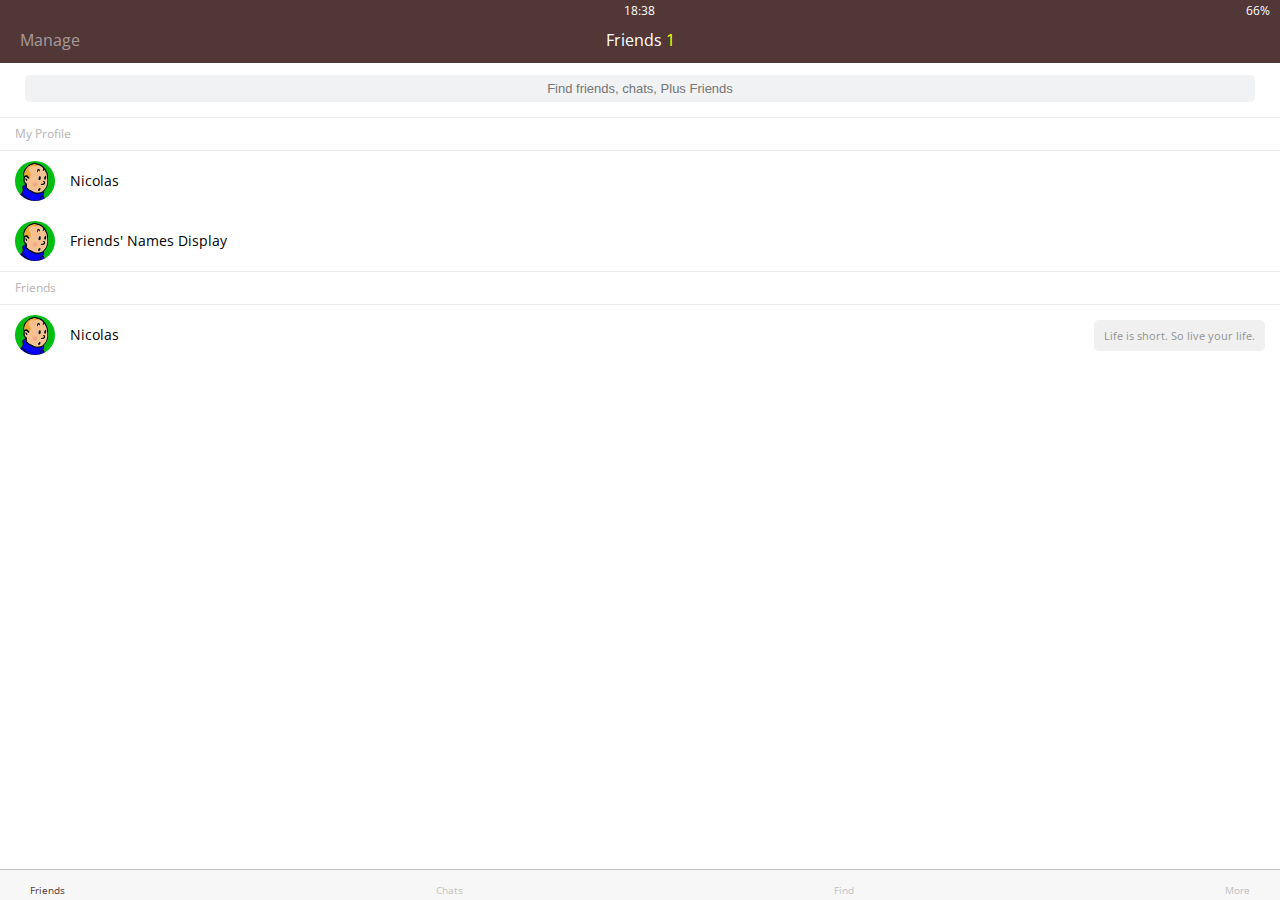
<file: index.html>
<!DOCTYPE html>
<html lang="en">
  <head>
    <meta charset="UTF-8" />
    <meta name="viewport" content="width=device-width, initial-scale=1.0" />
    <meta http-equiv="X-UA-Compatible" content="ie=edge" />
    <link
      rel="stylesheet"
      href="https://use.fontawesome.com/releases/v5.7.2/css/all.css"
      integrity="sha384-fnmOCqbTlWIlj8LyTjo7mOUStjsKC4pOpQbqyi7RrhN7udi9RwhKkMHpvLbHG9Sr"
      crossorigin="anonymous"
    />
    <title>Friends</title>
    <link rel="stylesheet" href="css/style.css" />
  </head>
  <body>
    <header class="top-header">
      <div class="header__top">
        <div class="header__column">
          <i class="fas fa-plane"></i>
          <i class="fas fa-wifi"></i>
        </div>
        <div class="header__column">
          <span class="header__time">18:38</span>
        </div>
        <div class="header__column">
          <i class="fas fa-moon"></i>
          <i class="fab fa-bluetooth-b"></i>
          <span class="header__battery">
            66% <i class="fas fa-battery-three-quarters"></i>
          </span>
        </div>
      </div>
      <div class="header__bottom">
        <div class="header__column">
          <span class="header__text">Manage</span>
        </div>
        <div class="header__column">
          <span class="header__text"
            >Friends
            <span class="header__number">1</span>
          </span>
        </div>
        <div class="header__column">
          <i class="fas fa-cog fa-lg"></i>
        </div>
      </div>
    </header>
    <main class="friends">
      <div class="search-bar">
        <i class="fas fa-search"></i>
        <input type="text" placeholder="Find friends, chats, Plus Friends" />
      </div>
      <section class="friends__section">
        <header class="friends__section-header">
          <h6 class="friends__section-title">My Profile</h6>
        </header>
        <div class="friends__section-rows">
          <div class="friends__section-row">
            <img src="images/avatar.jpg" alt="" />
            <a href="profile.html" class="friends__section-name">
              Nicolas
            </a>
          </div>
          <div class="friends__section-row">
            <img src="images/avatar.jpg" alt="" />
            <span class="friends__section-name">Friends' Names Display</span>
          </div>
        </div>
      </section>
      <section class="friends__section">
        <header class="friends__section-header">
          <h6 class="friends__section-title">Friends</h6>
        </header>
        <div class="friends__section-rows">
          <div class="friends__section-row with-tagline">
            <div class="friends__section-column">
              <img src="images/avatar.jpg" />
              <span class="friends__section-name">Nicolas</span>
            </div>
            <span class="friends__section-tagline">
              Life is short. So live your life.
            </span>
          </div>
        </div>
      </section>
    </main>
    <nav class="tab-bar">
      <a href="index.html" class="tab-bar__tab tab-bar__tab--selected">
        <i class="fas fa-user"></i>
        <span class="tab-bar__title">Friends</span>
      </a>
      <a href="chats.html" class="tab-bar__tab">
        <i class="fas fa-comment"></i>
        <span class="tab-bar__title">Chats</span>
      </a>
      <a href="find.html" class="tab-bar__tab">
        <i class="fas fa-search"></i>
        <span class="tab-bar__title">Find</span>
      </a>
      <a href="more.html" class="tab-bar__tab">
        <i class="fas fa-ellipsis-h"></i>
        <span class="tab-bar__title">More</span>
      </a>
    </nav>
    <div class="bigScreenText">
      <span>Please make your screen smaller</span>
    </div>
  </body>
</html>
</file>
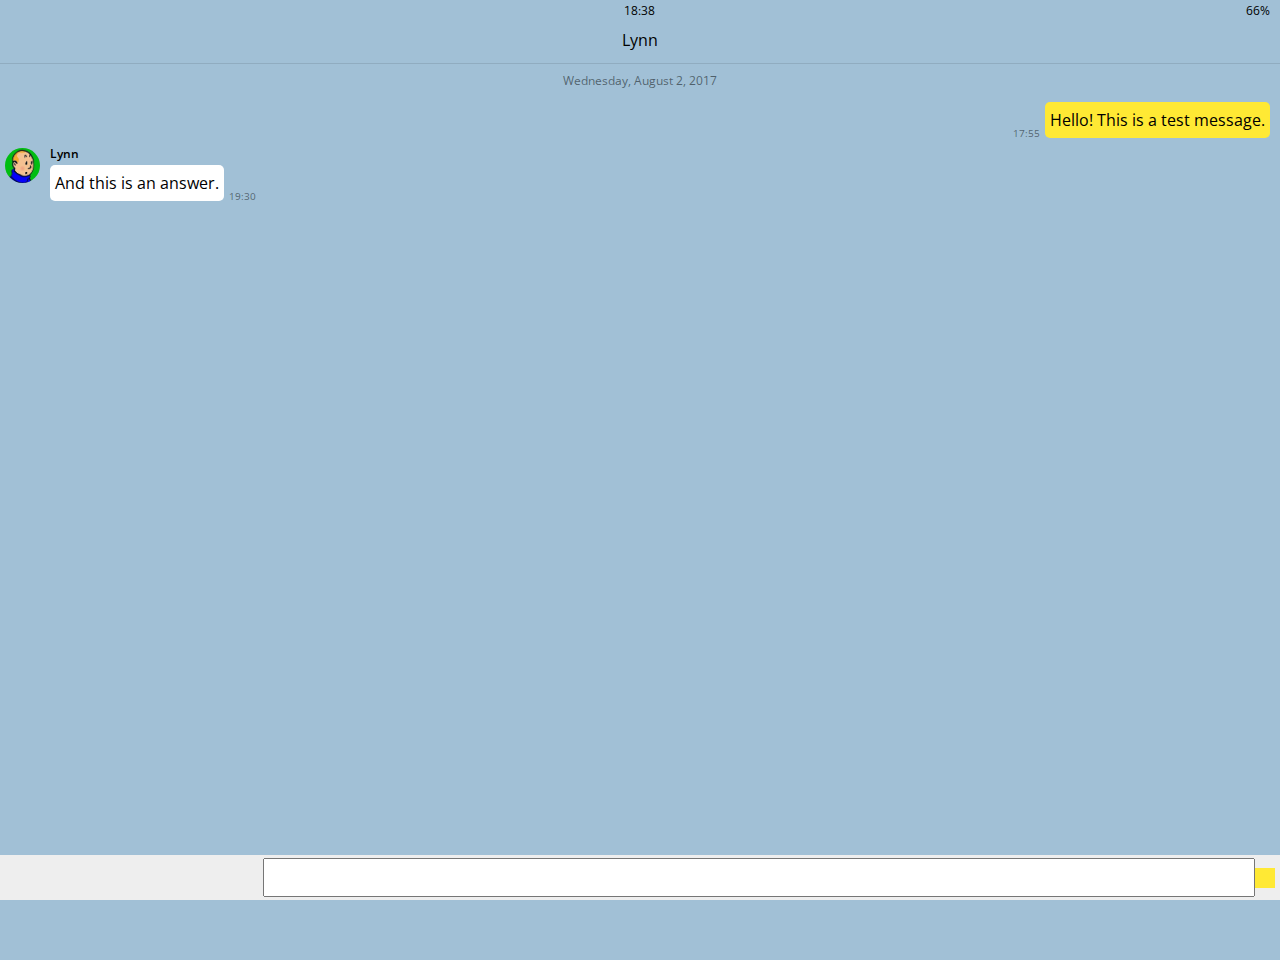
<file: chat.html>
<!DOCTYPE html>
<html lang="en">
  <head>
    <meta charset="UTF-8" />
    <meta name="viewport" content="width=device-width, initial-scale=1.0" />
    <meta http-equiv="X-UA-Compatible" content="ie=edge" />
    <link
      rel="stylesheet"
      href="https://use.fontawesome.com/releases/v5.7.2/css/all.css"
      integrity="sha384-fnmOCqbTlWIlj8LyTjo7mOUStjsKC4pOpQbqyi7RrhN7udi9RwhKkMHpvLbHG9Sr"
      crossorigin="anonymous"
    />
    <title>Chat</title>
    <link rel="stylesheet" href="css/style.css" />
  </head>
  <body class="body-chat">
    <header class="top-header chat-header">
      <div class="header__top">
        <div class="header__column">
          <i class="fas fa-plane"></i>
          <i class="fas fa-wifi"></i>
        </div>
        <div class="header__column">
          <span class="header__time">18:38</span>
        </div>
        <div class="header__column">
          <i class="fas fa-moon"></i>
          <i class="fab fa-bluetooth-b"></i>
          <span class="header__battery">
            66% <i class="fas fa-battery-three-quarters"></i>
          </span>
        </div>
      </div>
      <div class="header__bottom">
        <div class="header__column">
          <a href="chats.html">
            <i class="fas fa-chevron-left fa-lg"></i>
          </a>
        </div>
        <div class="header__column">
          <span class="header__text">Lynn</span>
        </div>
        <div class="header__column">
          <i class="fas fa-search"></i>
          <i class="fas fa-bars"></i>
        </div>
      </div>
    </header>
    <main class="chat">
      <div class="date-divider">
        <span class="date-divider__text">Wednesday, August 2, 2017</span>
      </div>
      <div class="chat__message chat__message-from-me">
        <span class="chat__message-time">17:55</span>
        <span class="chat__message-body">Hello! This is a test message.</span>
      </div>
      <div class="chat__message chat__message-to-me">
        <img src="images/avatar.jpg" class="chat__message-avatar" />
        <div class="chat__message-center">
          <h3 class="chat__message-username">Lynn</h3>
          <span class="chat__message-body">And this is an answer.</span>
        </div>
        <span class="chat__message-time">19:30</span>
      </div>
    </main>
    <div class="type-message">
      <i class="fas fa-plus fa-lg"></i>
      <div class="type-message__input">
        <input type="text" />
        <i class="far fa-smile fa-lg"></i>
        <span class="record-message">
          <i class="fas fa-microphone fa-lg"></i>
        </span>
      </div>
    </div>
    <div class="bigScreenText">
      <span>Please make your screen smaller</span>
    </div>
  </body>
</html>
</file>
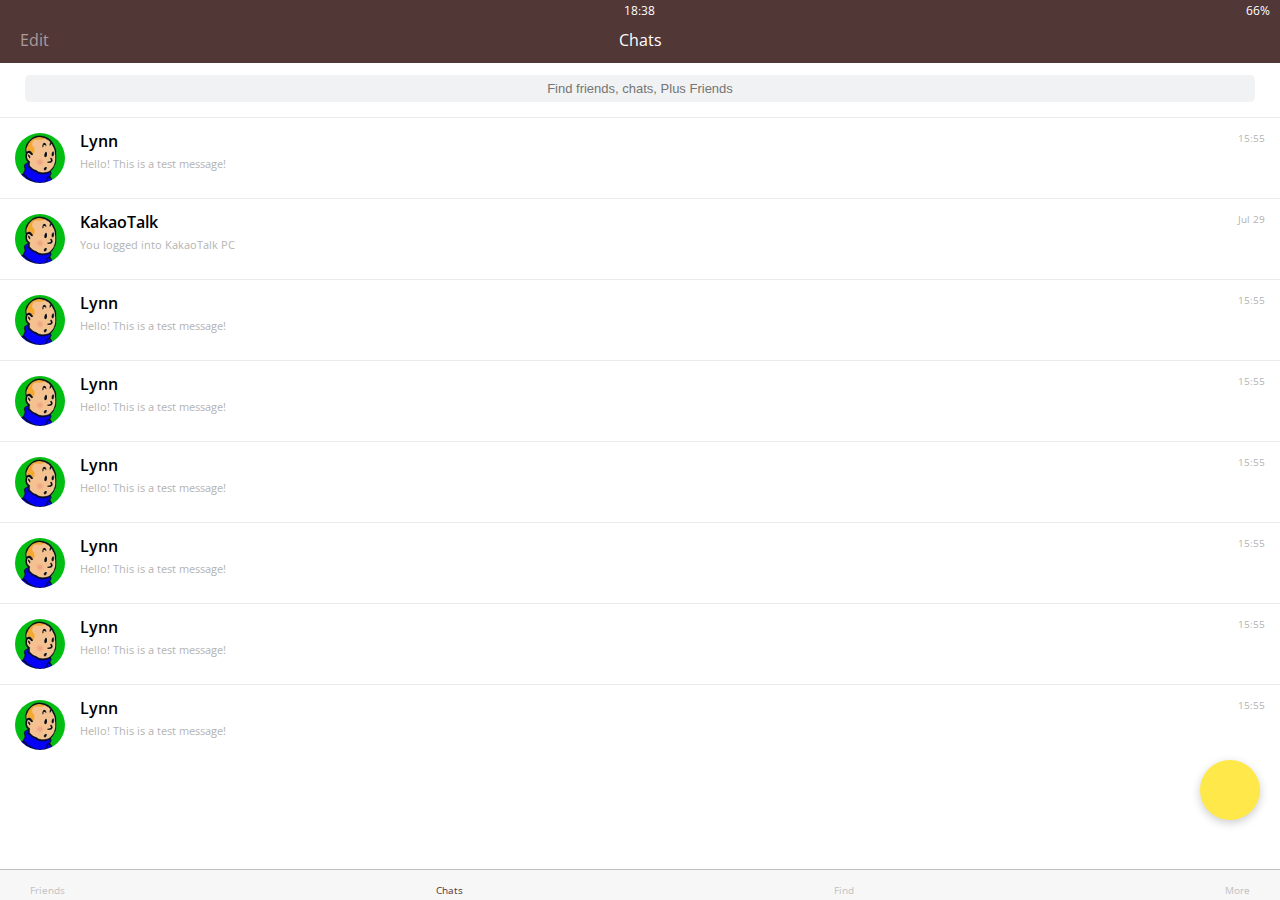
<file: chats.html>
<!DOCTYPE html>
<html lang="en">
  <head>
    <meta charset="UTF-8" />
    <meta name="viewport" content="width=device-width, initial-scale=1.0" />
    <meta http-equiv="X-UA-Compatible" content="ie=edge" />
    <link
      rel="stylesheet"
      href="https://use.fontawesome.com/releases/v5.7.2/css/all.css"
      integrity="sha384-fnmOCqbTlWIlj8LyTjo7mOUStjsKC4pOpQbqyi7RrhN7udi9RwhKkMHpvLbHG9Sr"
      crossorigin="anonymous"
    />
    <title>Chats</title>
    <link rel="stylesheet" href="css/style.css" />
  </head>
  <body>
    <header class="top-header">
      <div class="header__top">
        <div class="header__column">
          <i class="fas fa-plane"></i>
          <i class="fas fa-wifi"></i>
        </div>
        <div class="header__column">
          <span class="header__time">18:38</span>
        </div>
        <div class="header__column">
          <i class="fas fa-moon"></i>
          <i class="fab fa-bluetooth-b"></i>
          <span class="header__battery">
            66% <i class="fas fa-battery-three-quarters"></i>
          </span>
        </div>
      </div>
      <div class="header__bottom">
        <div class="header__column">
          <span class="header__text">Edit</span>
        </div>
        <div class="header__column">
          <span class="header__text">
            Chats <i class="fas fa-caret-down"></i>
          </span>
        </div>
        <div class="header__column"></div>
      </div>
    </header>
    <main class="chats">
      <div class="search-bar">
        <i class="fas fa-search"></i>
        <input type="text" placeholder="Find friends, chats, Plus Friends" />
      </div>
      <ul class="chats__list">
        <li class="chats__chat">
          <a href="chat.html">
            <div class="chat__content">
              <img src="images/avatar.jpg" />
              <div class="chat__preview">
                <h3 class="chat__user">Lynn</h3>
                <span class="chat__last-message">
                  Hello! This is a test message!
                </span>
              </div>
            </div>
            <span class="chat__date-time">15:55</span>
          </a>
        </li>
        <li class="chats__chat">
          <a href="chat.html">
            <div class="chat__content">
              <img src="images/avatar.jpg" />
              <div class="chat__preview">
                <h3 class="chat__user">KakaoTalk</h3>
                <span class="chat__last-message">
                  You logged into KakaoTalk PC
                </span>
              </div>
            </div>
            <span class="chat__date-time">Jul 29</span>
          </a>
        </li>
        <li class="chats__chat">
          <a href="chat.html">
            <div class="chat__content">
              <img src="images/avatar.jpg" />
              <div class="chat__preview">
                <h3 class="chat__user">Lynn</h3>
                <span class="chat__last-message">
                  Hello! This is a test message!
                </span>
              </div>
            </div>
            <span class="chat__date-time">15:55</span>
          </a>
        </li>
        <li class="chats__chat">
          <a href="chat.html">
            <div class="chat__content">
              <img src="images/avatar.jpg" />
              <div class="chat__preview">
                <h3 class="chat__user">Lynn</h3>
                <span class="chat__last-message">
                  Hello! This is a test message!
                </span>
              </div>
            </div>
            <span class="chat__date-time">15:55</span>
          </a>
        </li>
        <li class="chats__chat">
          <a href="chat.html">
            <div class="chat__content">
              <img src="images/avatar.jpg" />
              <div class="chat__preview">
                <h3 class="chat__user">Lynn</h3>
                <span class="chat__last-message">
                  Hello! This is a test message!
                </span>
              </div>
            </div>
            <span class="chat__date-time">15:55</span>
          </a>
        </li>
        <li class="chats__chat">
          <a href="chat.html">
            <div class="chat__content">
              <img src="images/avatar.jpg" />
              <div class="chat__preview">
                <h3 class="chat__user">Lynn</h3>
                <span class="chat__last-message">
                  Hello! This is a test message!
                </span>
              </div>
            </div>
            <span class="chat__date-time">15:55</span>
          </a>
        </li>
        <li class="chats__chat">
          <a href="chat.html">
            <div class="chat__content">
              <img src="images/avatar.jpg" />
              <div class="chat__preview">
                <h3 class="chat__user">Lynn</h3>
                <span class="chat__last-message">
                  Hello! This is a test message!
                </span>
              </div>
            </div>
            <span class="chat__date-time">15:55</span>
          </a>
        </li>
        <li class="chats__chat">
          <a href="chat.html">
            <div class="chat__content">
              <img src="images/avatar.jpg" />
              <div class="chat__preview">
                <h3 class="chat__user">Lynn</h3>
                <span class="chat__last-message">
                  Hello! This is a test message!
                </span>
              </div>
            </div>
            <span class="chat__date-time">15:55</span>
          </a>
        </li>
      </ul>
      <div class="chat-btn">
        <i class="fas fa-comment"></i>
      </div>
    </main>
    <nav class="tab-bar">
      <a href="index.html" class="tab-bar__tab">
        <i class="fas fa-user"></i>
        <span class="tab-bar__title">Friends</span>
      </a>
      <a href="chats.html" class="tab-bar__tab tab-bar__tab--selected">
        <i class="fas fa-comment"></i>
        <span class="tab-bar__title">Chats</span>
      </a>
      <a href="find.html" class="tab-bar__tab">
        <i class="fas fa-search"></i>
        <span class="tab-bar__title">Find</span>
      </a>
      <a href="more.html" class="tab-bar__tab">
        <i class="fas fa-ellipsis-h"></i>
        <span class="tab-bar__title">More</span>
      </a>
    </nav>
    <div class="bigScreenText">
      <span>Please make your screen smaller</span>
    </div>
  </body>
</html>
</file>
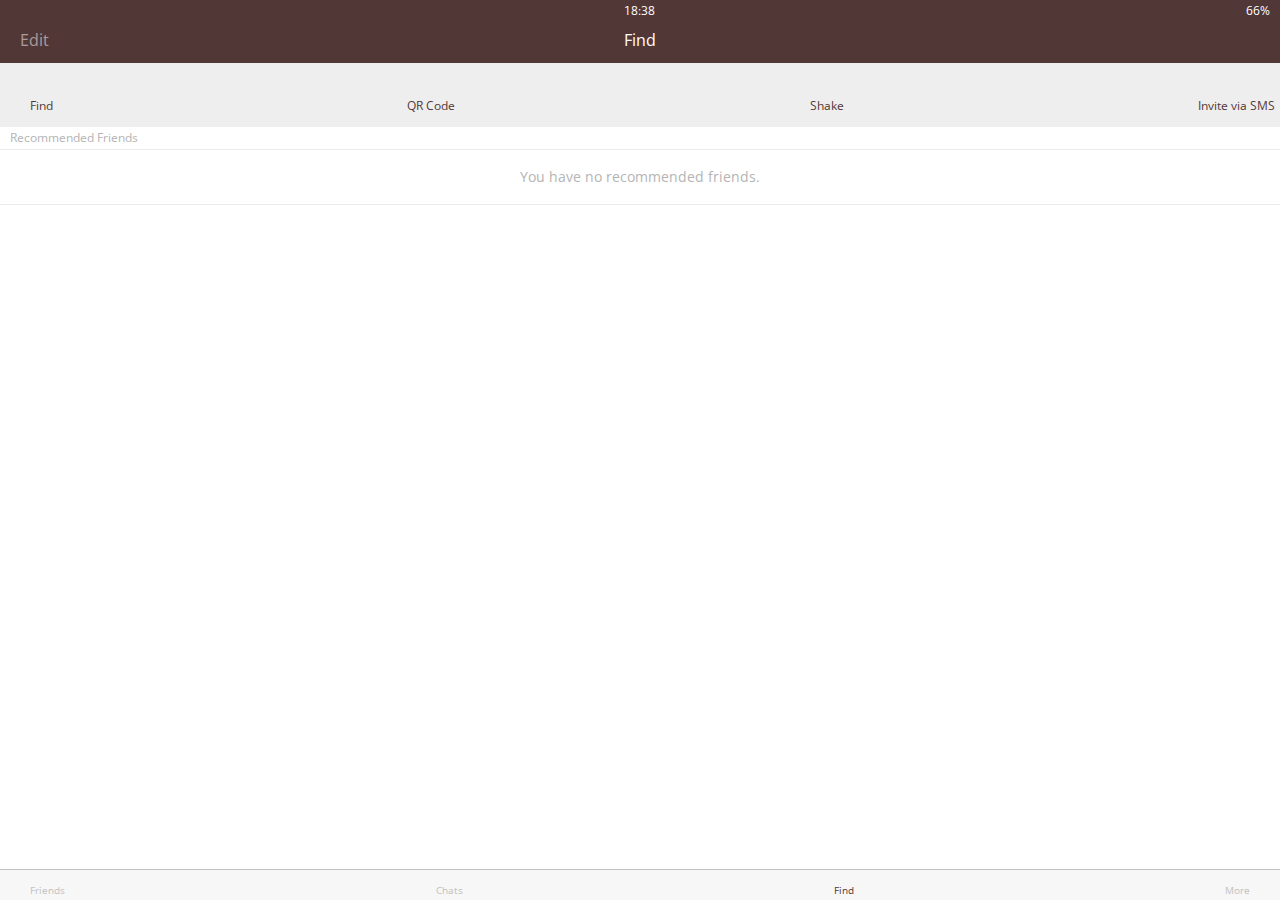
<file: find.html>
<!DOCTYPE html>
<html lang="en">
  <head>
    <meta charset="UTF-8" />
    <meta name="viewport" content="width=device-width, initial-scale=1.0" />
    <meta http-equiv="X-UA-Compatible" content="ie=edge" />
    <link
      rel="stylesheet"
      href="https://use.fontawesome.com/releases/v5.7.2/css/all.css"
      integrity="sha384-fnmOCqbTlWIlj8LyTjo7mOUStjsKC4pOpQbqyi7RrhN7udi9RwhKkMHpvLbHG9Sr"
      crossorigin="anonymous"
    />
    <title>Find</title>
    <link rel="stylesheet" href="css/style.css" />
  </head>
  <body>
    <header class="top-header">
      <div class="header__top">
        <div class="header__column">
          <i class="fas fa-plane"></i>
          <i class="fas fa-wifi"></i>
        </div>
        <div class="header__column">
          <span class="header__time">18:38</span>
        </div>
        <div class="header__column">
          <i class="fas fa-moon"></i>
          <i class="fab fa-bluetooth-b"></i>
          <span class="header__battery">
            66% <i class="fas fa-battery-three-quarters"></i>
          </span>
        </div>
      </div>
      <div class="header__bottom">
        <div class="header__column">
          <span class="header__text">Edit</span>
        </div>
        <div class="header__column">
          <span class="header__text">Find</span>
        </div>
        <div class="header__column"></div>
      </div>
    </header>
    <main class="find">
      <section class="find__options">
        <div class="find__option">
          <i class="far fa-address-book fa-lg"></i>
          <span class="find__option-title">Find</span>
        </div>
        <div class="find__option">
          <i class="fas fa-qrcode fa-lg"></i>
          <span class="find__option-title">QR Code</span>
        </div>
        <div class="find__option">
          <i class="fas fa-mobile-alt fa-lg"></i>
          <span class="find__option-title">Shake</span>
        </div>
        <div class="find__option">
          <i class="far fa-envelope fa-lg"></i>
          <span class="find__option-title">Invite via SMS</span>
        </div>
      </section>
      <section class="find__recommended">
        <header>
          <h6 class="recommended__title">Recommended Friends</h6>
        </header>
        <div class="recommended__none">
          <span class="recommended__text">
            You have no recommended friends.
          </span>
        </div>
      </section>
    </main>
    <nav class="tab-bar">
      <a href="index.html" class="tab-bar__tab">
        <i class="fas fa-user"></i>
        <span class="tab-bar__title">Friends</span>
      </a>
      <a href="chats.html" class="tab-bar__tab">
        <i class="fas fa-comment"></i>
        <span class="tab-bar__title">Chats</span>
      </a>
      <a href="find.html" class="tab-bar__tab tab-bar__tab--selected">
        <i class="fas fa-search"></i>
        <span class="tab-bar__title">Find</span>
      </a>
      <a href="more.html" class="tab-bar__tab">
        <i class="fas fa-ellipsis-h"></i>
        <span class="tab-bar__title">More</span>
      </a>
    </nav>
    <div class="bigScreenText">
      <span>Please make your screen smaller</span>
    </div>
  </body>
</html>
</file>
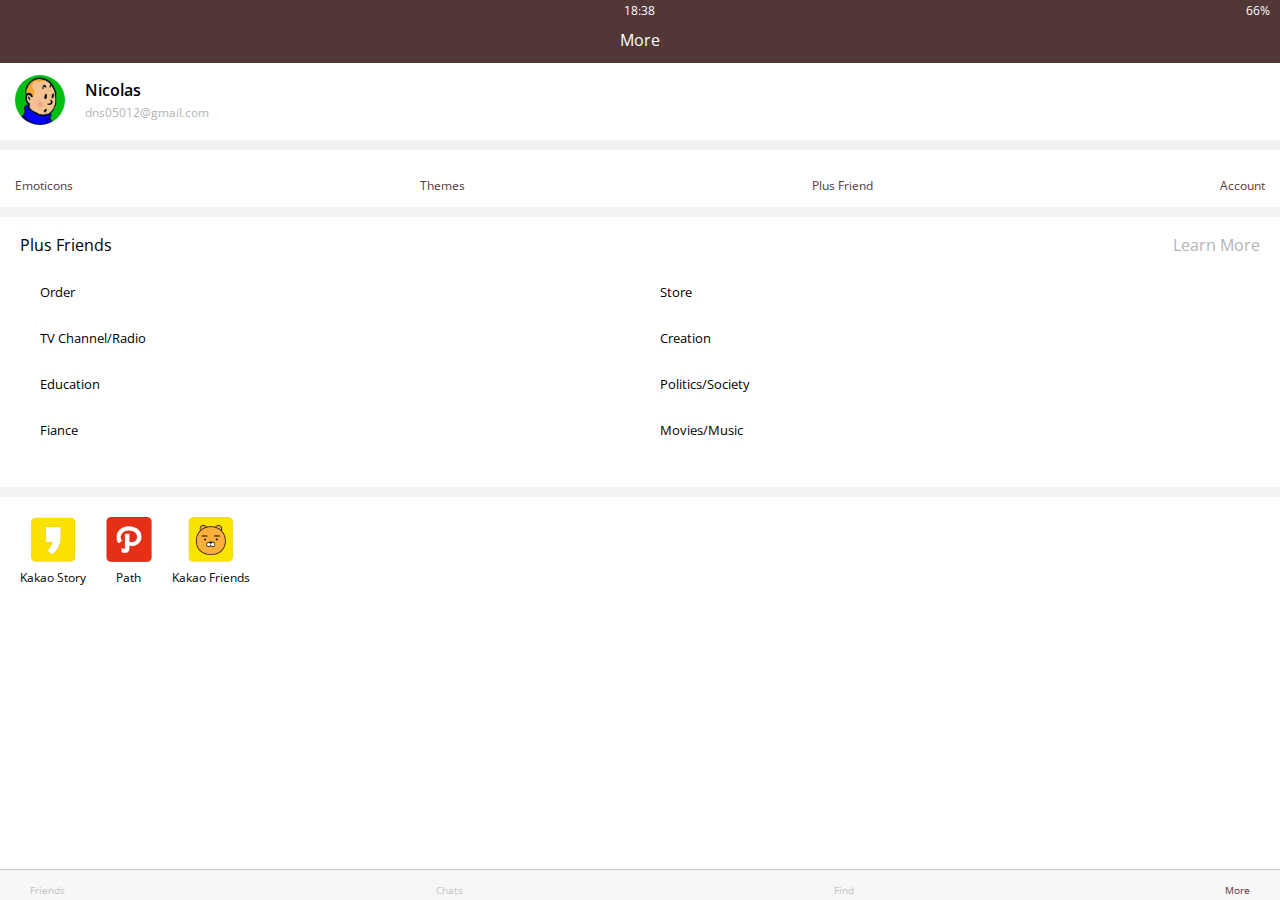
<file: more.html>
<!DOCTYPE html>
<html lang="en">
  <head>
    <meta charset="UTF-8" />
    <meta name="viewport" content="width=device-width, initial-scale=1.0" />
    <meta http-equiv="X-UA-Compatible" content="ie=edge" />
    <link
      rel="stylesheet"
      href="https://use.fontawesome.com/releases/v5.7.2/css/all.css"
      integrity="sha384-fnmOCqbTlWIlj8LyTjo7mOUStjsKC4pOpQbqyi7RrhN7udi9RwhKkMHpvLbHG9Sr"
      crossorigin="anonymous"
    />
    <title>More</title>
    <link rel="stylesheet" href="css/style.css" />
  </head>
  <body>
    <header class="top-header">
      <div class="header__top">
        <div class="header__column">
          <i class="fas fa-plane"></i>
          <i class="fas fa-wifi"></i>
        </div>
        <div class="header__column">
          <span class="header__time">18:38</span>
        </div>
        <div class="header__column">
          <i class="fas fa-moon"></i>
          <i class="fab fa-bluetooth-b"></i>
          <span class="header__battery">
            66% <i class="fas fa-battery-three-quarters"></i>
          </span>
        </div>
      </div>
      <div class="header__bottom">
        <div class="header__column"></div>
        <div class="header__column">
          <span class="header__text">More</span>
        </div>
        <div class="header__column">
          <i class="fas fa-cog fa-lg"></i>
        </div>
      </div>
    </header>
    <main class="more">
      <header class="more__header">
        <div class="more-header__column">
          <img src="images/avatar.jpg" />
          <div class="more-header__info">
            <h3 class="more-header__title">Nicolas</h3>
            <span class="more-header__subtitle">
              dns05012@gmail.com
            </span>
          </div>
        </div>
        <i class="far fa-comment-alt fa-2x"></i>
      </header>
      <section class="more__options">
        <div class="more__option">
          <i class="fas fa-smile fa-2x"></i>
          <span class="more__option-title">Emoticons</span>
        </div>
        <div class="more__option">
          <i class="fas fa-paint-brush fa-2x"></i>
          <span class="more__option-title">Themes</span>
        </div>
        <div class="more__option">
          <i class="fas fa-handshake fa-2x"></i>
          <span class="more__option-title">Plus Friend</span>
        </div>
        <div class="more__option">
          <i class="fas fa-user-circle fa-2x"></i>
          <span class="more__option-title">Account</span>
        </div>
      </section>
      <section class="more__plus-friends">
        <header class="plus-friends__header">
          <h2 class="plus-friends__title">Plus Friends</h2>
          <span class="plus-friends__learn-more">
            <i class="fas fa-info-circle"></i>
            Learn More
          </span>
        </header>
        <div class="plus-friends__items">
          <div class="plus-friends__item">
            <i class="fas fa-utensils"></i>
            <span class="plus-friends__item-title">Order</span>
          </div>
          <div class="plus-friends__item">
            <i class="fas fa-store"></i>
            <span class="plus-friends__item-title">Store</span>
          </div>
          <div class="plus-friends__item">
            <i class="fas fa-tv"></i>
            <span class="plus-friends__item-title">TV Channel/Radio</span>
          </div>
          <div class="plus-friends__item">
            <i class="fas fa-pencil-alt"></i>
            <span class="plus-friends__item-title">Creation</span>
          </div>
          <div class="plus-friends__item">
            <i class="fas fa-graduation-cap"></i>
            <span class="plus-friends__item-title">Education</span>
          </div>
          <div class="plus-friends__item">
            <i class="fas fa-university"></i>
            <span class="plus-friends__item-title">Politics/Society</span>
          </div>
          <div class="plus-friends__item">
            <i class="fas fa-money-check-alt"></i>
            <span class="plus-friends__item-title">Fiance</span>
          </div>
          <div class="plus-friends__item">
            <i class="fas fa-video"></i>
            <span class="plus-friends__item-title">Movies/Music</span>
          </div>
        </div>
      </section>
      <section class="more__links">
        <div class="more__link">
          <img src="images/kakaoStory.png" class="more__link-image" />
          <span class="more__link-title">Kakao Story</span>
        </div>
        <div class="more__link">
          <img src="images/path.png" class="more__link-image" />
          <span class="more__link-title">Path</span>
        </div>
        <div class="more__link">
          <img src="images/kakaoFriends.png" class="more__link-image" />
          <span class="more__link-title">Kakao Friends</span>
        </div>
      </section>
    </main>
    <nav class="tab-bar">
      <a href="index.html" class="tab-bar__tab">
        <i class="fas fa-user"></i>
        <span class="tab-bar__title">Friends</span>
      </a>
      <a href="chats.html" class="tab-bar__tab">
        <i class="fas fa-comment"></i>
        <span class="tab-bar__title">Chats</span>
      </a>
      <a href="find.html" class="tab-bar__tab">
        <i class="fas fa-search"></i>
        <span class="tab-bar__title">Find</span>
      </a>
      <a href="more.html" class="tab-bar__tab tab-bar__tab--selected">
        <i class="fas fa-ellipsis-h"></i>
        <span class="tab-bar__title">More</span>
      </a>
    </nav>
    <div class="bigScreenText">
      <span>Please make your screen smaller</span>
    </div>
  </body>
</html>
</file>
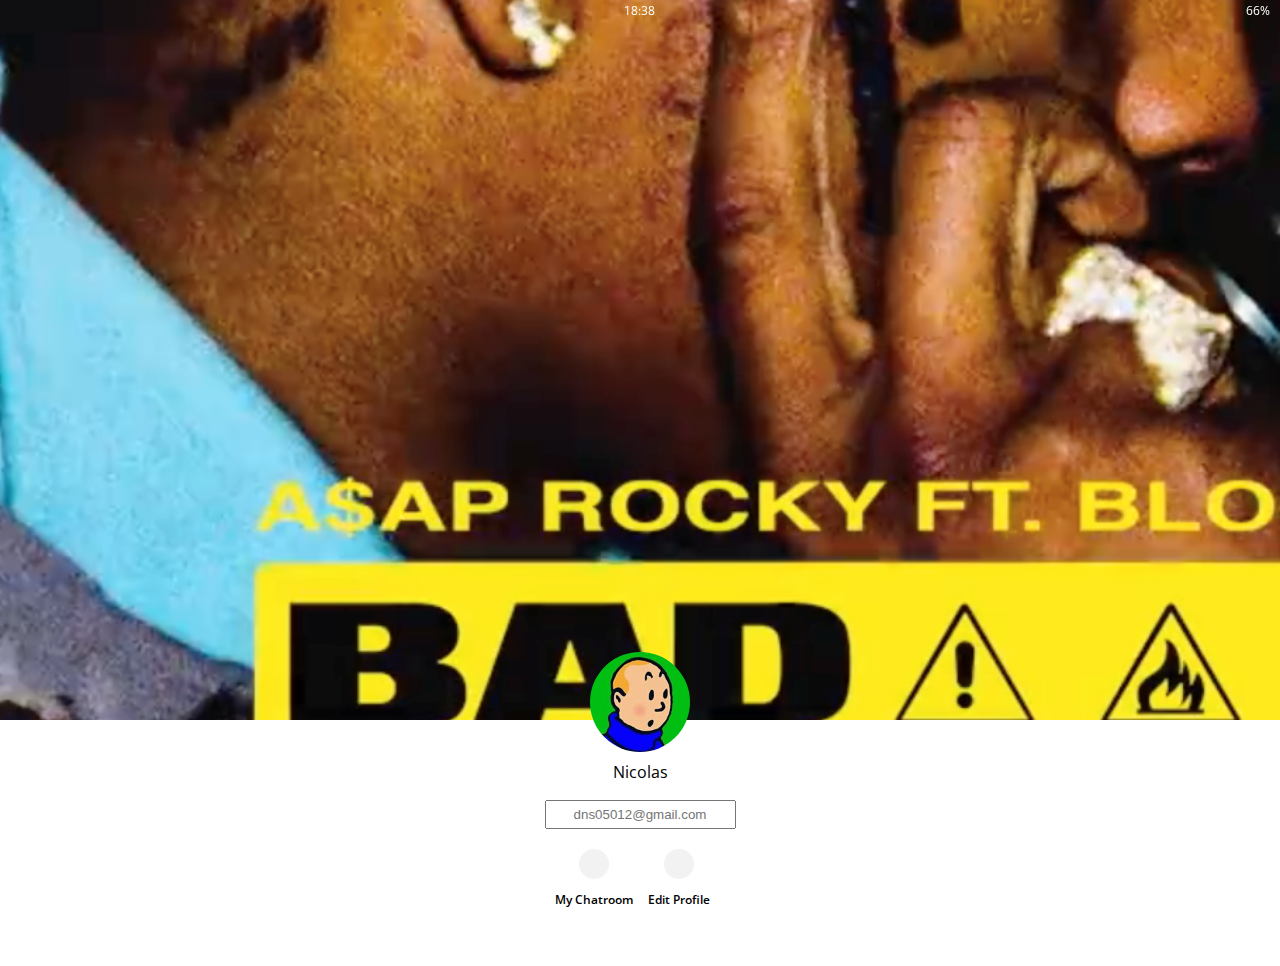
<file: profile.html>
<!DOCTYPE html>
<html lang="en">
  <head>
    <meta charset="UTF-8" />
    <meta name="viewport" content="width=device-width, initial-scale=1.0" />
    <meta http-equiv="X-UA-Compatible" content="ie=edge" />
    <link
      rel="stylesheet"
      href="https://use.fontawesome.com/releases/v5.7.2/css/all.css"
      integrity="sha384-fnmOCqbTlWIlj8LyTjo7mOUStjsKC4pOpQbqyi7RrhN7udi9RwhKkMHpvLbHG9Sr"
      crossorigin="anonymous"
    />
    <title>Profile</title>
    <link rel="stylesheet" href="css/style.css" />
  </head>
  <body>
    <header class="top-header top-header--transparent">
      <div class="header__top">
        <div class="header__column">
          <i class="fas fa-plane"></i>
          <i class="fas fa-wifi"></i>
        </div>
        <div class="header__column">
          <span class="header__time">18:38</span>
        </div>
        <div class="header__column">
          <i class="fas fa-moon"></i>
          <i class="fab fa-bluetooth-b"></i>
          <span class="header__battery">
            66% <i class="fas fa-battery-three-quarters"></i>
          </span>
        </div>
      </div>
      <div class="header__bottom">
        <div class="header__column">
          <a href="index.html">
            <i class="fas fa-times fa-lg"></i>
          </a>
        </div>
        <div class="header__column"></div>
        <div class="header__column">
          <i class="fas fa-user fa-lg"></i>
        </div>
      </div>
    </header>
    <main class="profile">
      <header class="profile__header">
        <div class="profile__header-container">
          <img src="images/avatar.jpg" alt="" />
          <h3 class="profile__header-title">Nicolas</h3>
        </div>
      </header>
      <div class="profile__container">
        <input type="text" placeholder="dns05012@gmail.com" />
        <div class="profile__actions">
          <div class="profile__action">
            <span class="profile__action-circle">
              <i class="fas fa-comment fa-lg"></i>
            </span>
            <span class="profile__action-title">My Chatroom</span>
          </div>
          <div class="profile__action">
            <span class="profile__action-circle">
              <i class="fas fa-pencil-alt fa-lg"></i>
            </span>
            <span class="profile__action-title">Edit Profile</span>
          </div>
        </div>
      </div>
    </main>
    <div class="bigScreenText">
      <span>Please make your screen smaller</span>
    </div>
  </body>
</html>
</file>
<file: css/style.css>
@import url("https://fonts.googleapis.com/css?family=Open+Sans:400,600");
@import "reset.css";
@import "global.css";
@import "header.css";
@import "navigation.css";
@import "search-bar.css";
@import "friends.css";
@import "chats.css";
@import "find.css";
@import "more.css";
@import "profile.css";
@import "chat.css";
@import "bigScreen.css";
@import "mobile.css";
</file>
